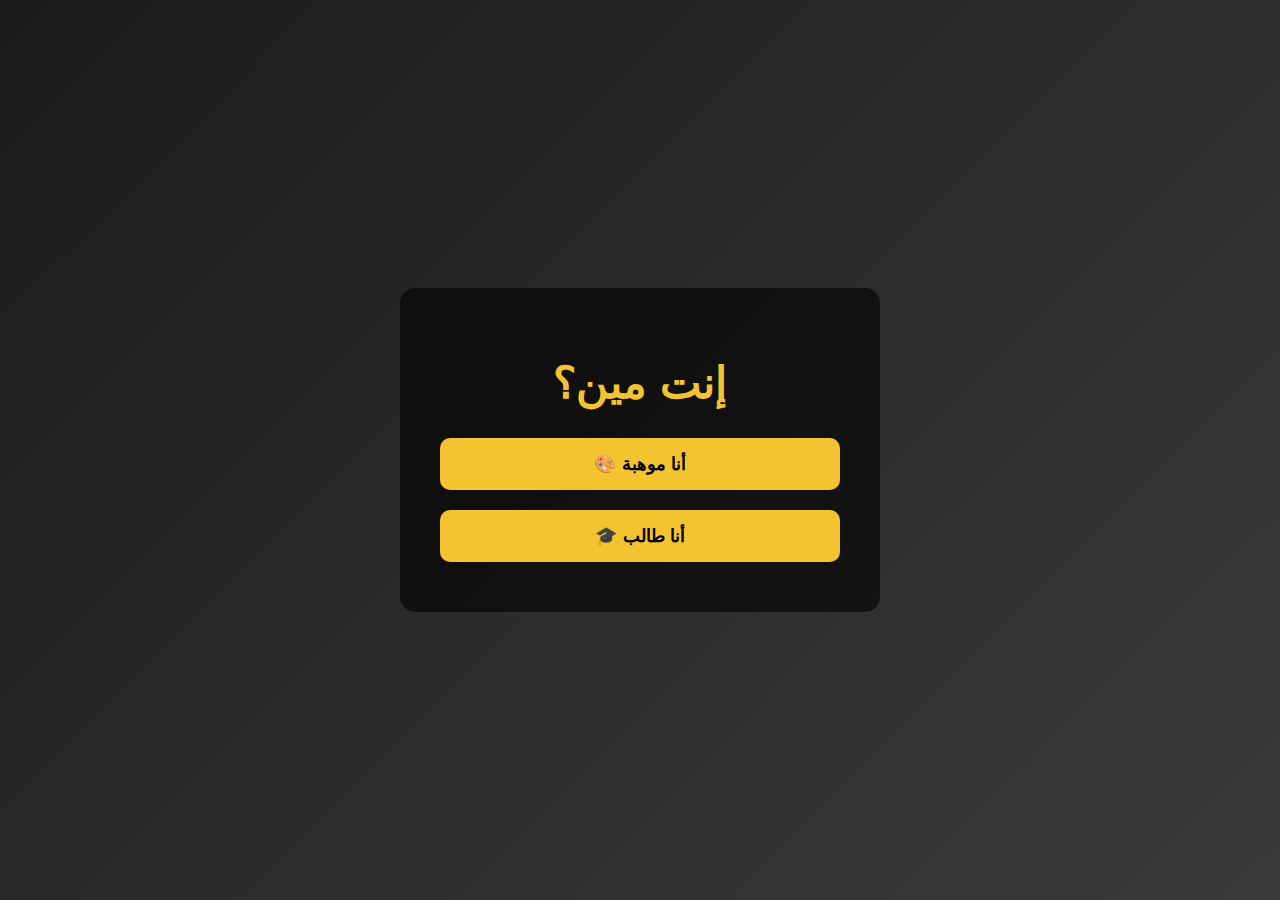
<file: index.html>
<!DOCTYPE html>
<html lang="ar">
<head>
  <meta charset="UTF-8">
  <title>Eshragat Mawahib</title>
   <link rel="icon" href="logo pr.jpg">
    <link rel="stylesheet" href="stylsheet.css">
    <script src="Hom.js"></script>
</head>
<body>

  <div class="box">
    <h1>إنت مين؟</h1>
    <button onclick="goTalent()">🎨 أنا موهبة</button>
    <button onclick="goStudent()">🎓 أنا طالب</button>
  </div>
  
</body>
</html>
</file>
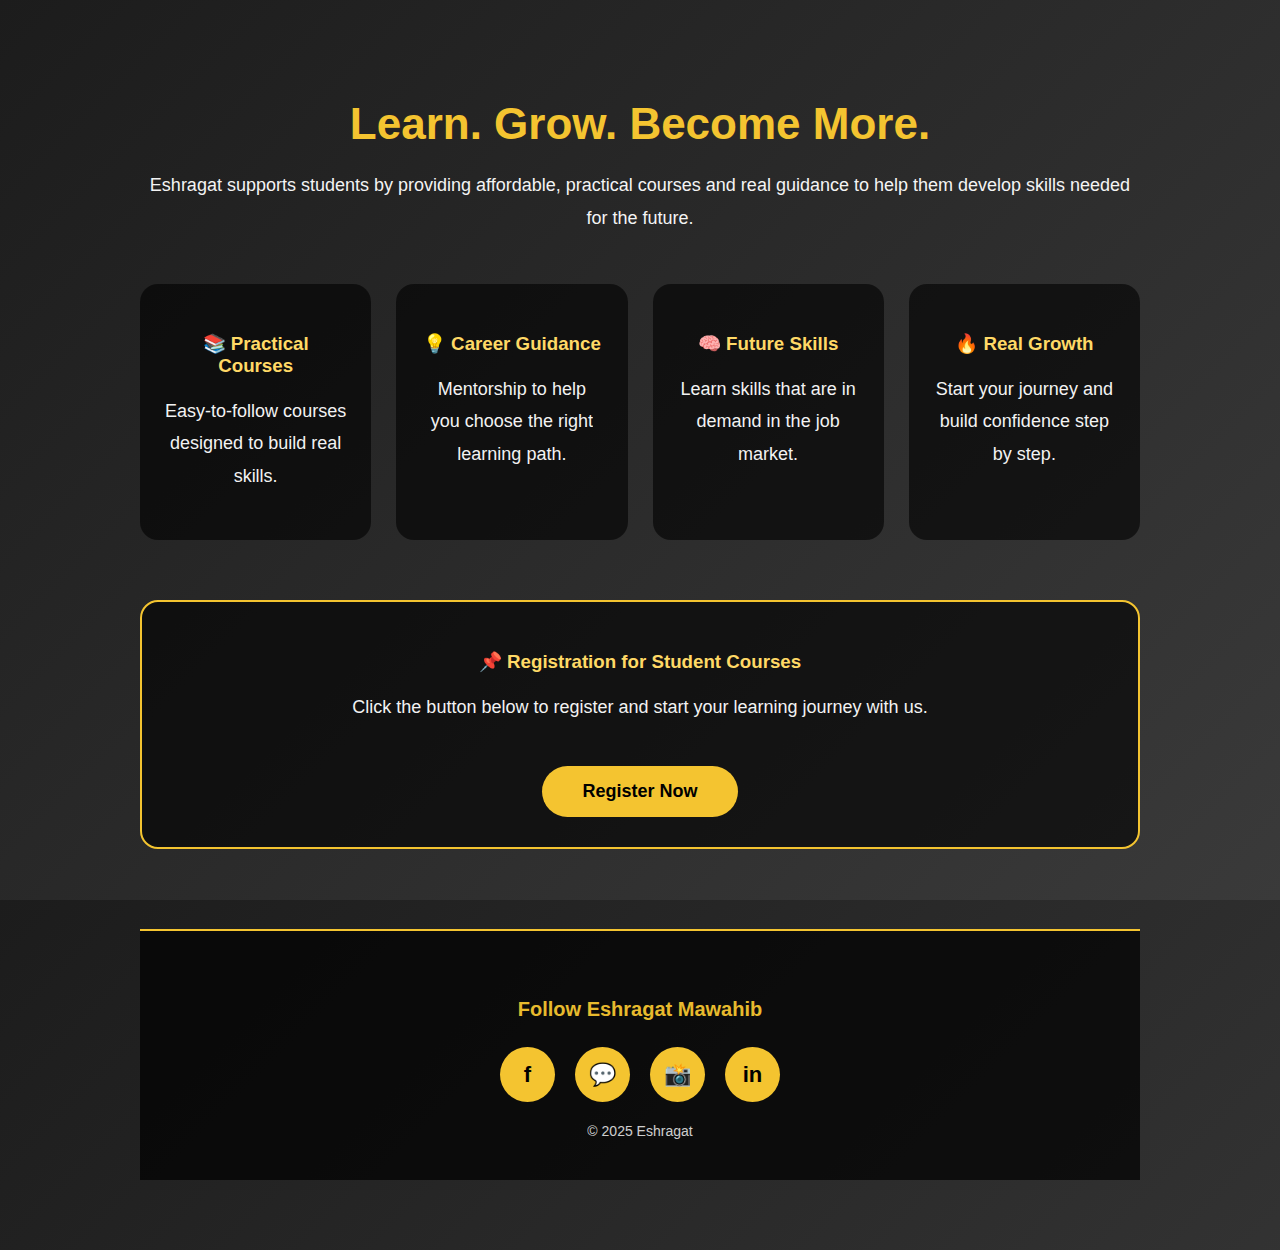
<file: student.html>
<!DOCTYPE html>
<html lang="en">
<head>
  <meta charset="UTF-8">
  <title>Students | Eshragat Mawahib</title>
  <link rel="icon" href="logo pr.jpg">
  <meta name="viewport" content="width=device-width, initial-scale=1.0">
    <link rel="stylesheet" href="stylsheet.css">
   
</head>

<body>

  <div class="container">
    <h1>Learn. Grow. Become More.</h1>
    <p>
     Eshragat  supports students by providing affordable, practical courses
      and real guidance to help them develop skills needed for the future.
    </p>

    <div class="features">
      <div class="card">
        <h3>📚 Practical Courses</h3>
        <p>Easy-to-follow courses designed to build real skills.</p>
      </div>

      <div class="card">
        <h3>💡 Career Guidance</h3>
        <p>Mentorship to help you choose the right learning path.</p>
      </div>

      <div class="card">
        <h3>🧠 Future Skills</h3>
        <p>Learn skills that are in demand in the job market.</p>
      </div>

      <div class="card">
        <h3>🔥 Real Growth</h3>
        <p>Start your journey and build confidence step by step.</p>
      </div>
    </div>

    <div class="card register-card">
      <h3>📌 Registration for Student Courses</h3>
      <p>
        Click the button below to register and start your learning journey with us.
      </p>
      <a href="https://forms.gle/SHJLQRDVpLQ6Kx997" target="_blank" class="btn">
        Register Now
      </a>
    </div>

  <footer class="social-footer">
  <p>Follow Eshragat Mawahib</p>

  <div class="social-icons">
    <a href="https://www.facebook.com/share/1cFAhfzXHK/" target="_blank" class="facebook">f</a>
    <a href="https://chat.whatsapp.com/KgiY8G81UTK4Hte543hS5n" target="_blank" class="whatsapp">💬</a>
    <a href="https://www.instagram.com/sunrise_talents_2025?igsh=MTRyZnFvcXVnbjlseQ==" target="_blank" class="instagram">📸</a>
    <a href="https://www.linkedin.com/posts/eshragat_%D8%A8%D8%B3%D9%85-%D8%A7%D9%84%D9%84%D9%87-%D8%B1%D8%A8-%D8%A8%D8%AF%D8%A7%D9%8A%D8%A7%D8%AA-activity-7406362094385676288-E1uA?utm_source=share&utm_medium=member_android&rcm=ACoAAFSQL9oBADg5ECZ_jLiRwRPMJ_lz1aMzAys" target="_blank" class="linkedin">in</a>
  </div>

  <span>© 2025 Eshragat</span>
</footer>


</body>
</html>
</file>
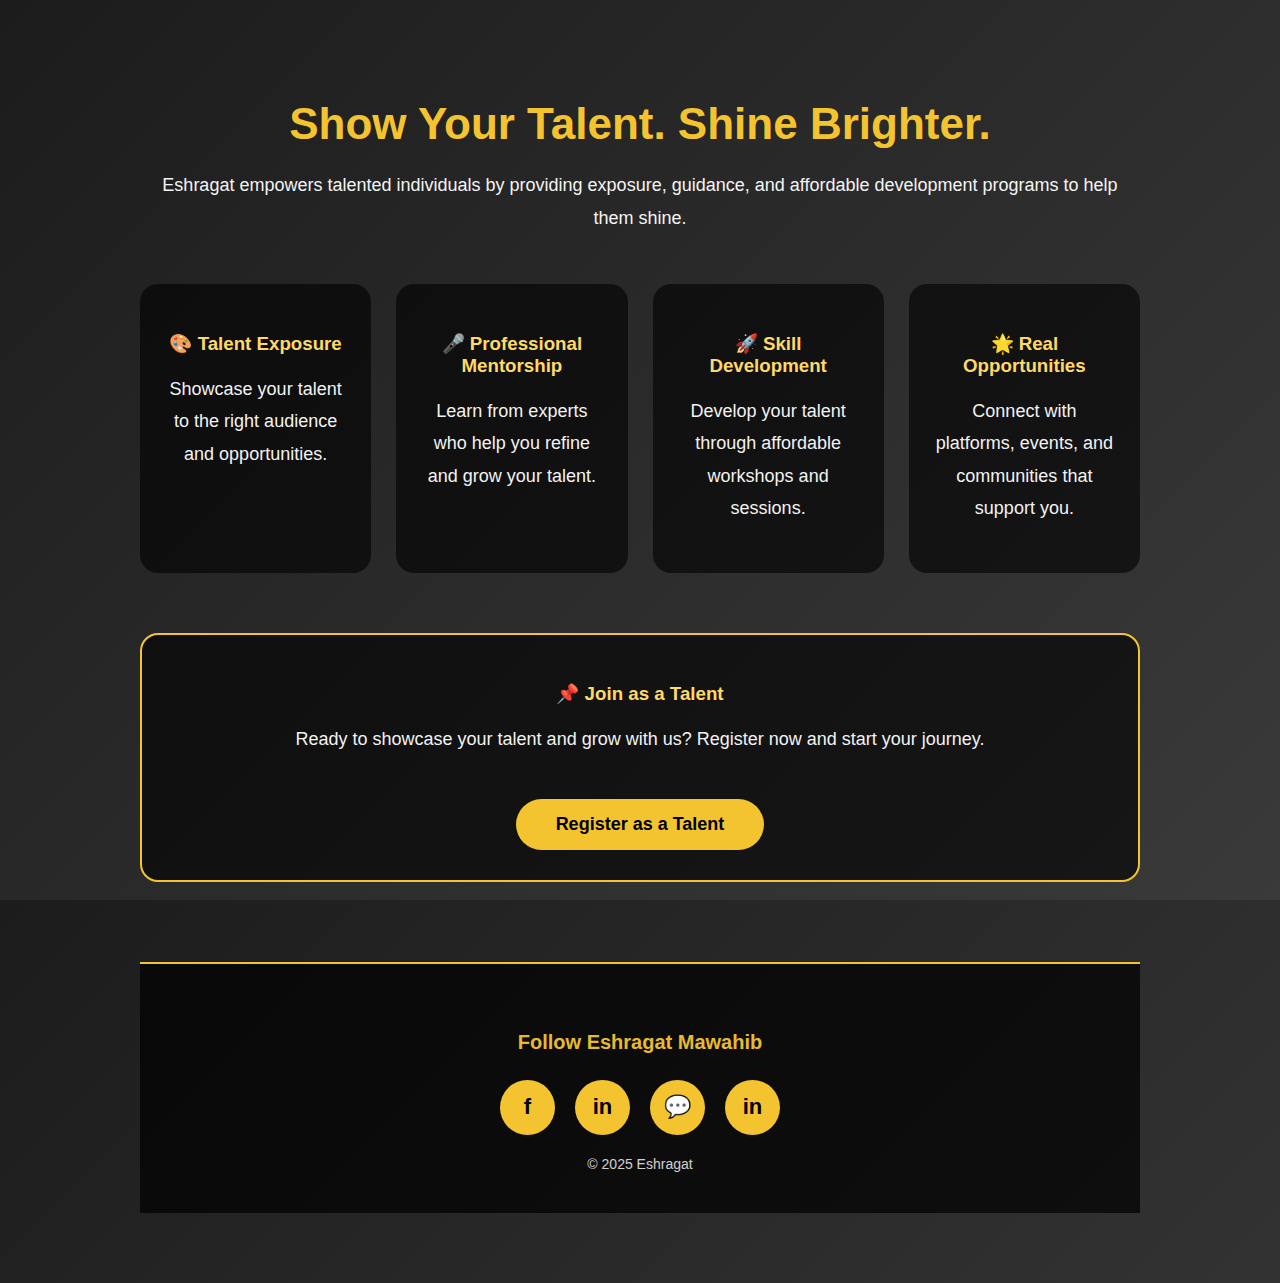
<file: talent.html>
<!DOCTYPE html>
<html lang="en">
<head>
  <meta charset="UTF-8">
  <title>Talents | Eshragat Mawahib</title>
  <link rel="icon" href="logo pr.jpg">
  <meta name="viewport" content="width=device-width, initial-scale=1.0">
    <link rel="stylesheet" href="stylsheet.css">
</head>

<body>

  <div class="container">
    <h1>Show Your Talent. Shine Brighter.</h1>
    <p>
      Eshragat empowers talented individuals by providing exposure,
      guidance, and affordable development programs to help them shine.
    </p>

    <div class="features">
      <div class="card">
        <h3>🎨 Talent Exposure</h3>
        <p>Showcase your talent to the right audience and opportunities.</p>
      </div>

      <div class="card">
        <h3>🎤 Professional Mentorship</h3>
        <p>Learn from experts who help you refine and grow your talent.</p>
      </div>

      <div class="card">
        <h3>🚀 Skill Development</h3>
        <p>Develop your talent through affordable workshops and sessions.</p>
      </div>

      <div class="card">
        <h3>🌟 Real Opportunities</h3>
        <p>Connect with platforms, events, and communities that support you.</p>
      </div>
    </div>

    <div class="card register-card">
      <h3>📌 Join as a Talent</h3>
      <p>
        Ready to showcase your talent and grow with us?
        Register now and start your journey.
      </p>
      <a href="https://forms.gle/x8f3YjW8H24Cvdc76" target="_blank" class="btn">
        Register as a Talent
      </a>
    </div>

<footer class="social-footer">
  <p>Follow Eshragat Mawahib</p>

  <div class="social-icons">
    <a href="https://www.facebook.com/share/1cFAhfzXHK/" target="_blank" class="facebook">f</a>
    <a href="https://www.instagram.com/sunrise_talents_2025?igsh=MTRyZnFvcXVnbjlseQ==" target="_blank" class="instagram">in</a>
    <a href="https://chat.whatsapp.com/FD5C9B0pGBJ2oo0dzliREF" target="_blank" class="whatsapp">💬</a>
    <a href="https://www.linkedin.com/posts/eshragat_%D8%A8%D8%B3%D9%85-%D8%A7%D9%84%D9%84%D9%87-%D8%B1%D8%A8-%D8%A8%D8%AF%D8%A7%D9%8A%D8%A7%D8%AA-activity-7406362094385676288-E1uA?utm_source=share&utm_medium=member_android&rcm=ACoAAFSQL9oBADg5ECZ_jLiRwRPMJ_lz1aMzAys" target="_blank" class="linkedin">in</a>
  </div>

  <span>© 2025 Eshragat </span>
</footer>

</body>
</html>
</file>
<file: stylsheet.css>
body {
  margin: 0;
  font-family: Arial, sans-serif;
  height: 100vh;
  display: flex;
  justify-content: center;
  align-items: center;
  color: white;
  text-align: center;

  background:
    linear-gradient(rgba(0,0,0,0.8), rgba(0,0,0,0.8)),
    url("logo\ pr.jpg") center/contain no-repeat;
}

    .box {
      background: rgba(0,0,0,0.6);
      padding: 40px;
      border-radius: 15px;
      width: 90%;
      max-width: 400px;
    }

    h1 {
      margin-bottom: 30px;
    }

    button {
      width: 100%;
      padding: 15px;
      margin: 10px 0;
      font-size: 18px;
      border: none;
      border-radius: 10px;
      cursor: pointer;
      background: #f4c430;
      color: black;
      font-weight: bold;
    }

    button:hover {
      background: #ffd966;
    }

    body {
      margin: 0;
      font-family: Arial, sans-serif;
      background: linear-gradient(135deg, #1c1c1c, #3a3a3a);
      color: white;
      min-height: 100vh;
    }

    .container {
      max-width: 1000px;
      margin: auto;
      padding: 70px 20px;
      text-align: center;
    }

    h1 {
      font-size: 44px;
      margin-bottom: 20px;
      color: #f4c430;
    }

    p {
      font-size: 18px;
      line-height: 1.8;
      opacity: 0.95;
    }

    .features {
      display: grid;
      grid-template-columns: repeat(auto-fit, minmax(220px, 1fr));
      gap: 25px;
      margin-top: 50px;
    }

    .card {
      background: rgba(0,0,0,0.6);
      padding: 30px 25px;
      border-radius: 18px;
      transition: transform 0.3s ease;
    }

    .card:hover {
      transform: translateY(-8px);
    }

    .card h3 {
      margin-bottom: 12px;
      color: #ffd966;
    }

    .btn {
      display: inline-block;
      margin-top: 25px;
      padding: 15px 40px;
      background: #f4c430;
      color: black;
      text-decoration: none;
      font-weight: bold;
      border-radius: 30px;
      font-size: 18px;
      transition: 0.3s ease;
    }

    .btn:hover {
      background: #ffd966;
      transform: scale(1.05);
    }

    .register-card {
      margin-top: 60px;
      border: 2px solid #f4c430;
    }

    body {
      margin: 0;
      font-family: Arial, sans-serif;
      background: linear-gradient(135deg, #1c1c1c, #3a3a3a);
      color: white;
      min-height: 100vh;
    }

    .container {
      max-width: 1000px;
      margin: auto;
      padding: 70px 20px;
      text-align: center;
    }

    h1 {
      font-size: 44px;
      margin-bottom: 20px;
      color: #f4c430;
    }

    p {
      font-size: 18px;
      line-height: 1.8;
      opacity: 0.95;
    }

    .features {
      display: grid;
      grid-template-columns: repeat(auto-fit, minmax(220px, 1fr));
      gap: 25px;
      margin-top: 50px;
    }

    .card {
      background: rgba(0,0,0,0.6);
      padding: 30px 25px;
      border-radius: 18px;
      transition: transform 0.3s ease;
    }

    .card:hover {
      transform: translateY(-8px);
    }

    .card h3 {
      margin-bottom: 12px;
      color: #ffd966;
    }

    .btn {
      display: inline-block;
      margin-top: 25px;
      padding: 15px 40px;
      background: #f4c430;
      color: black;
      text-decoration: none;
      font-weight: bold;
      border-radius: 30px;
      font-size: 18px;
      transition: 0.3s ease;
    }

    .btn:hover {
      background: #ffd966;
      transform: scale(1.05);
    }

    .register-card {
      margin-top: 60px;
      border: 2px solid #f4c430;
    }

    .social-footer {
  margin-top: 80px;
  padding: 40px 20px;
  background: rgba(0,0,0,0.7);
  text-align: center;
  border-top: 2px solid #f4c430;
}

.social-footer p {
  font-size: 20px;
  margin-bottom: 20px;
  color: #f4c430;
  font-weight: bold;
}

.social-icons {
  display: flex;
  justify-content: center;
  gap: 20px;
  margin-bottom: 20px;
}

.social-icons a {
  width: 55px;
  height: 55px;
  border-radius: 50%;
  display: flex;
  justify-content: center;
  align-items: center;
  text-decoration: none;
  font-size: 22px;
  font-weight: bold;
  color: black;
  background: #f4c430;
  transition: 0.3s ease;
}

.social-icons a:hover {
  transform: translateY(-8px) scale(1.1);
  background: #ffd966;
}

.social-footer span {
  font-size: 14px;
  opacity: 0.8;
}
</file>
